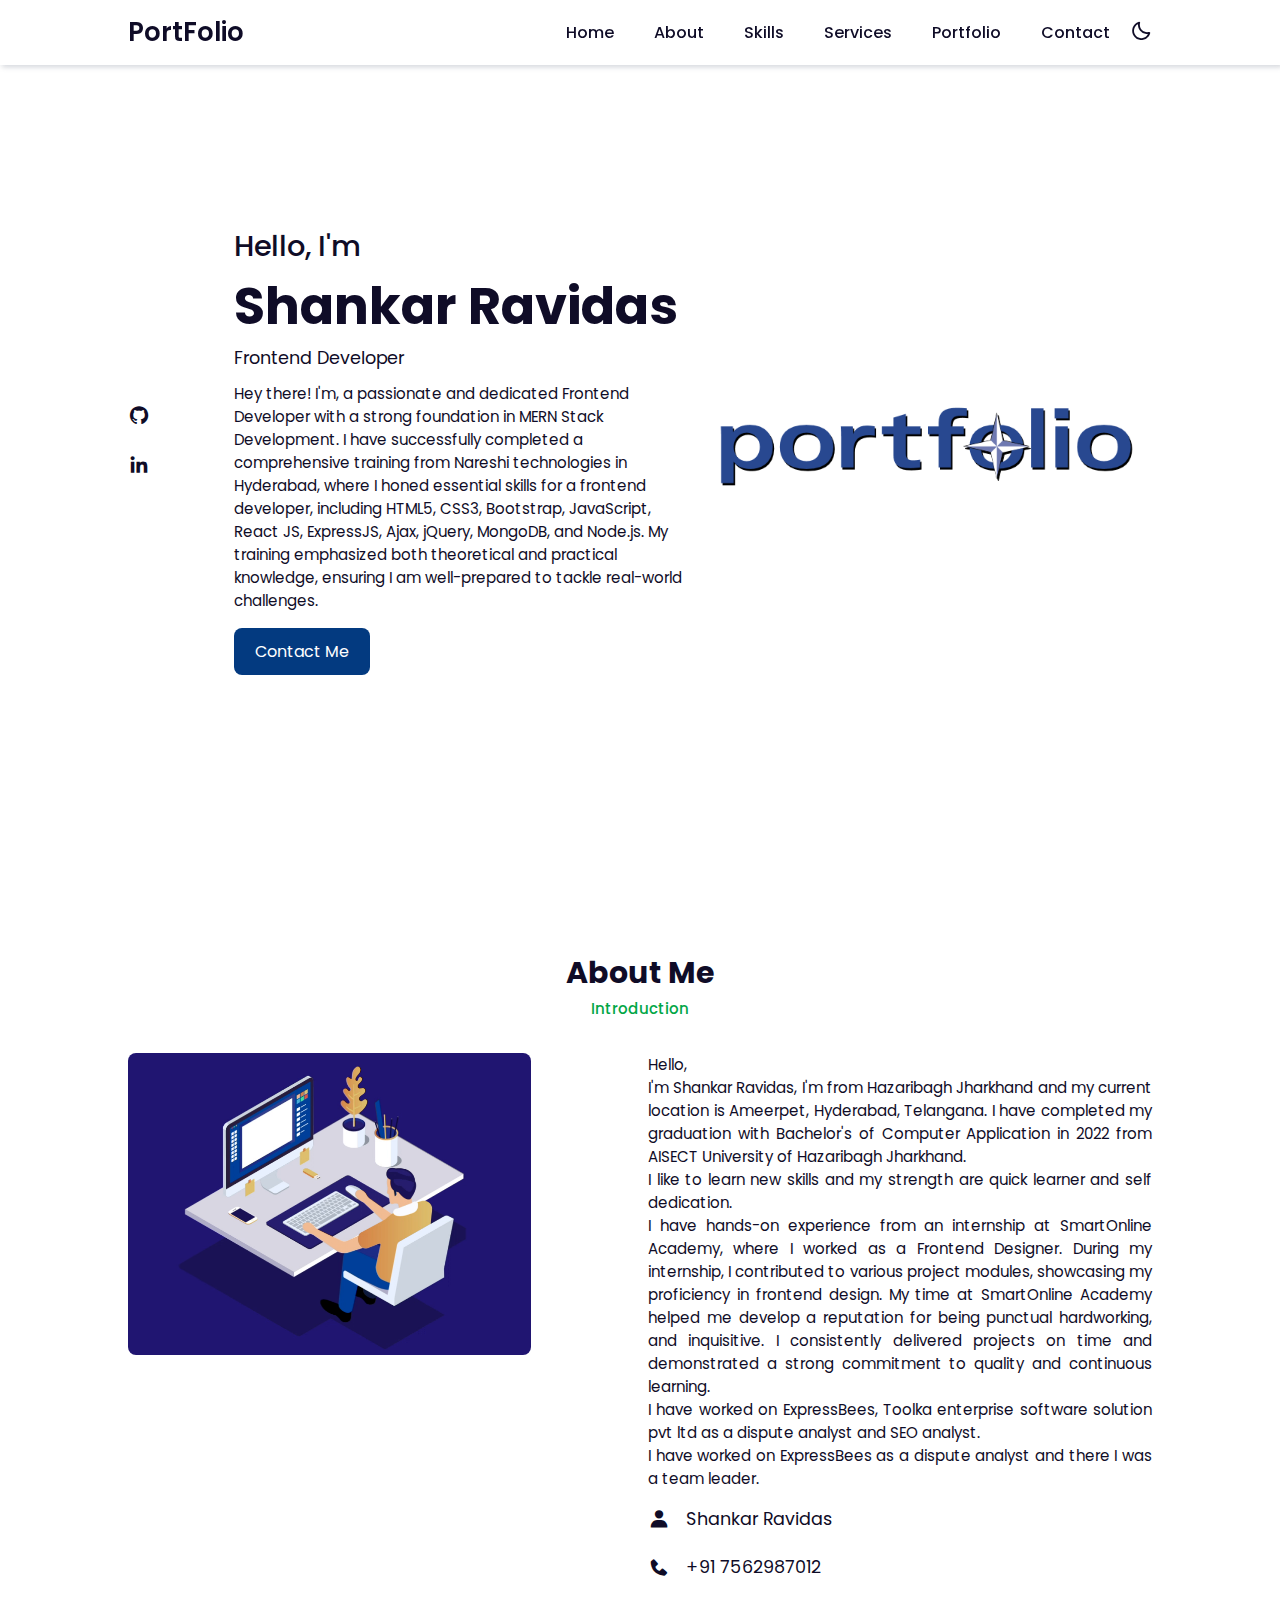
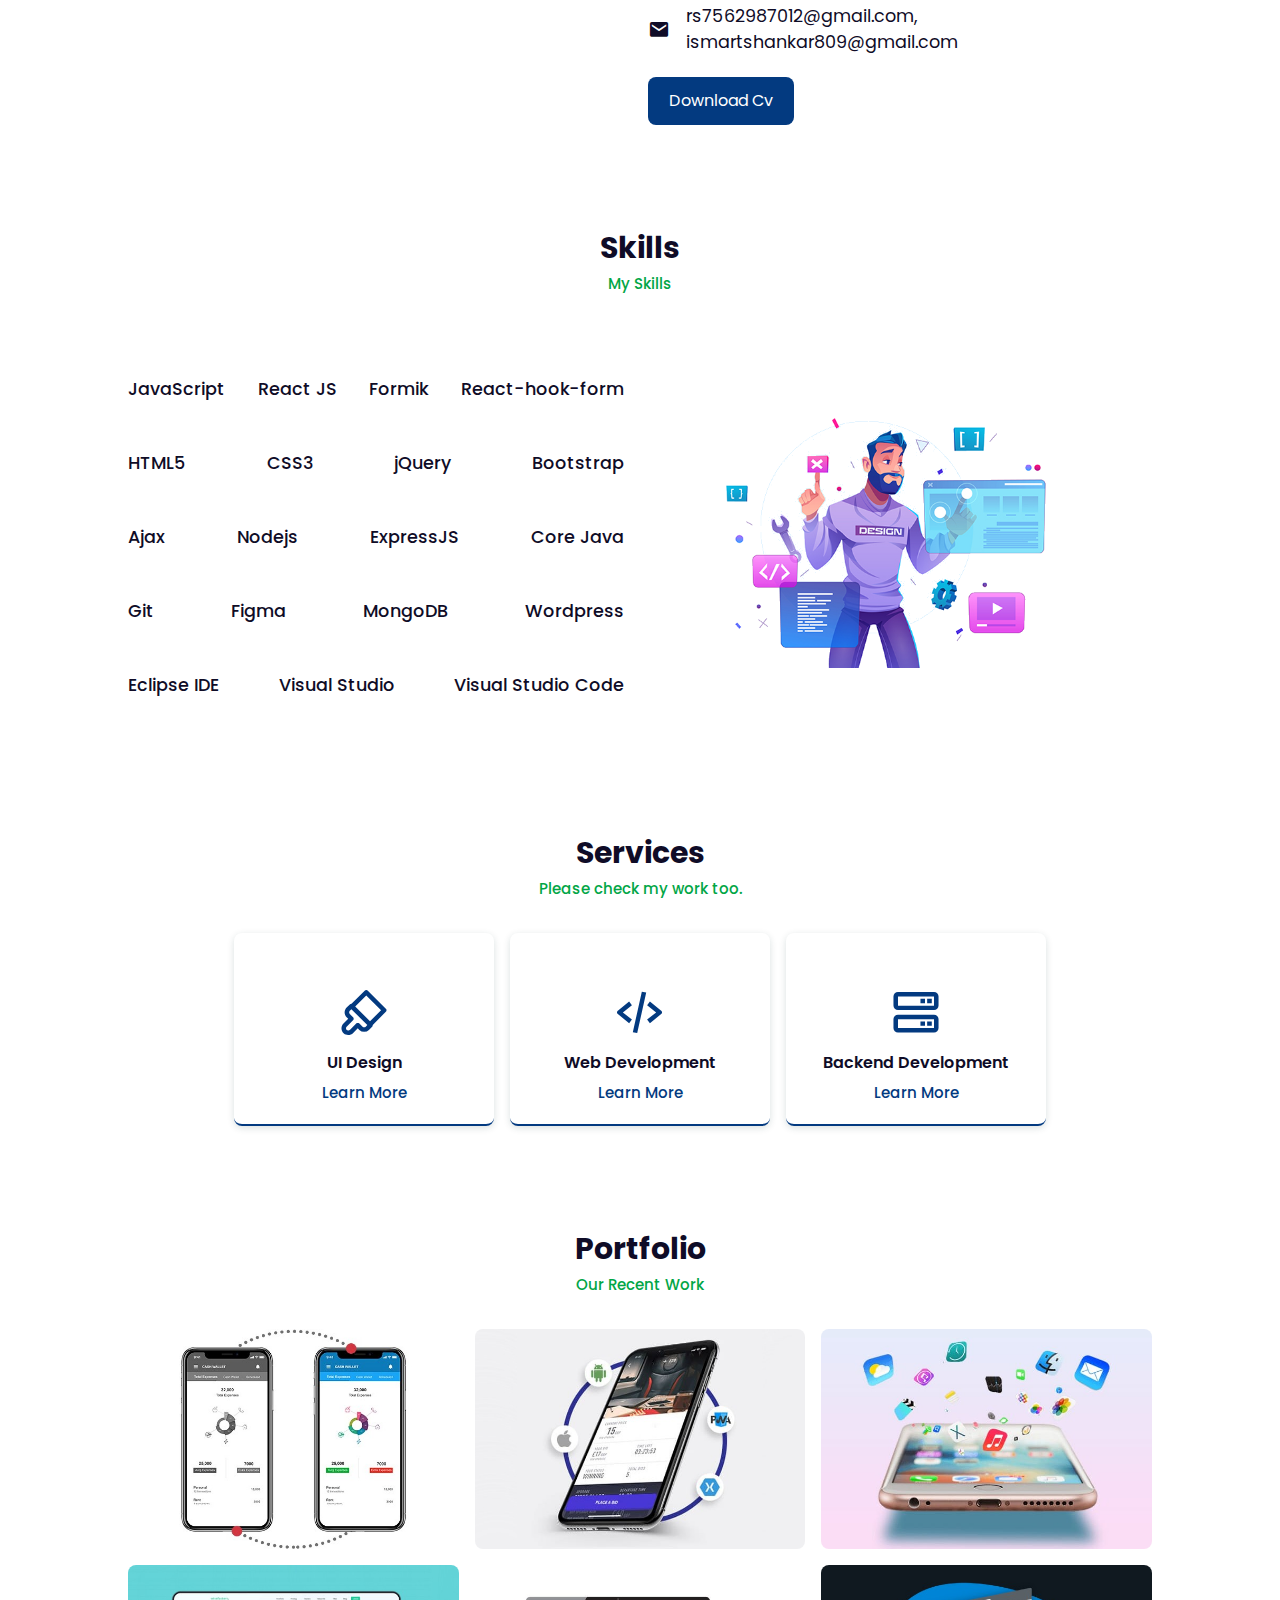
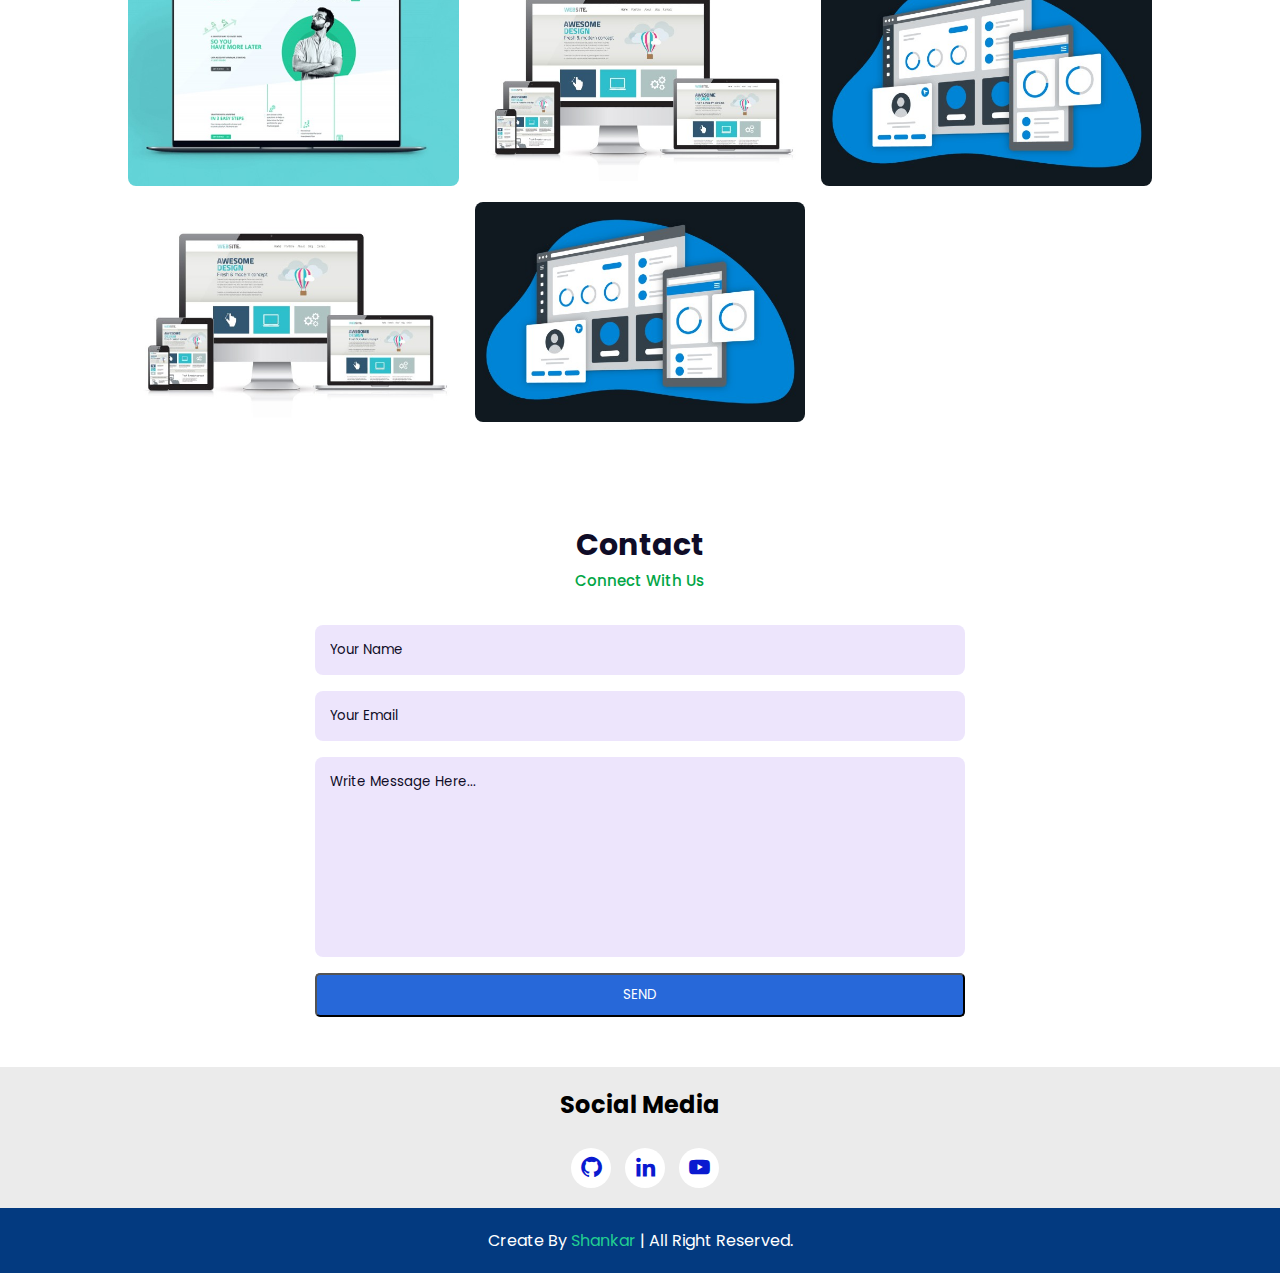
<file: index.html>
<!DOCTYPE html>
<html lang="en">

<head>
    <meta charset="UTF-8">
    <meta http-equiv="X-UA-Compatible" content="IE=edge">
    <meta name="viewport" content="width=device-width, initial-scale=1.0">
    <title>My Portfolio</title>
    <!-- Link To CSS -->
    <link rel="stylesheet" href="./css/style.css">
    <!-- Box Icons -->
    <link rel="stylesheet" href="https://cdn.jsdelivr.net/npm/boxicons@latest/css/boxicons.min.css">

</head>

<body>
    <!-- Navbar -->
    <header>
        <a href="#" class="logo">PortFolio</a>

        <div class="bx bx-menu" id="menu-icon"></div>

        <ul class="navbar">
            <li><a href="#home">Home</a></li>
            <li><a href="#about">About</a></li>
            <li><a href="#skills">Skills</a></li>
            <li><a href="#services">Services</a></li>
            <li><a href="#portfolio">Portfolio</a></li>
            <li><a href="#contact">Contact</a></li>
            <div class="bx bx-moon" id="darkmode"></div>
        </ul>
    </header>
    <!-- Home -->

    <section class="home" id="home">
        <div class="social">
            <a href="https://github.com/Shankar-0001"><i class='bx bxl-github'></i></a>
            <a href="https://www.linkedin.com/in/shankar-ravidas-2a4171207"><i
                    class='bx bxl-linkedin'></i></a>

            <!-- <a href="https://www.youtube.com/channel/UCCLb01dvGDyIBZdXE-I5vjQ"><i class='bx bxl-youtube'></i></a> -->
            <!-- <a href="#"><i class='bx bxl-behance'></i></a> -->
        </div>
        <div class="home-img">
            <img src="img/2.png" alt="">
        </div>
        <div class="home-text">
            <span>Hello, I'm</span>
            <h1>Shankar Ravidas</h1>
            <h2>Frontend Developer</h2>
            <p>Hey there! I'm, a passionate and dedicated Frontend Developer with a strong foundation in MERN Stack
            Development. I have successfully completed a comprehensive training from Nareshi technologies in Hyderabad, where I honed essential skills for a frontend developer, including HTML5, CSS3, Bootstrap, JavaScript, React JS, ExpressJS, Ajax, jQuery, MongoDB, and Node.js. My training emphasized both theoretical and practical knowledge, ensuring I am well-prepared to tackle real-world challenges. <br></p>
            <a href="#contact" class="btn">Contact Me</a>
        </div>

    </section>
    <!-- About -->
    <section class="about" id="about">
        <div class="heading">
            <h2>About Me</h2>
            <span>Introduction</span>
        </div>
        <!-- About Content -->
        <div class="about-container">
            <div class="about-img">
                <img src="img/1.png" alt="">
            </div>
            <div class="about-text">
                <p>Hello,<br> I'm Shankar Ravidas, I'm from Hazaribagh Jharkhand and my current location is Ameerpet,
                    Hyderabad, Telangana. I have completed my graduation with
                    Bachelor's of Computer Application in 2022 from AISECT University of Hazaribagh Jharkhand.<br>I like
                    to learn new skills and my strength are quick learner and self dedication.</p>
                <p>I have hands-on experience from an internship at SmartOnline Academy, where I worked as a Frontend Designer. During my
                internship, I contributed to various project modules, showcasing my proficiency in frontend design. My time at
                SmartOnline Academy helped me develop a reputation for being punctual hardworking, and inquisitive. I consistently
                delivered projects on time and demonstrated a strong commitment to quality and continuous learning.</p>
                <p>I have worked on ExpressBees, Toolka enterprise software solution pvt ltd as a dispute analyst and SEO analyst.</p>
                <p>I have worked on ExpressBees as a dispute analyst and there I was a team leader.</p>
                <div class="information">
                    <!-- Box 1 -->
                    <div class="info-box">
                        <i class='bx bxs-user'></i>
                        <span>Shankar Ravidas</span>
                    </div>
                    <!-- Box 2 -->
                    <div class="info-box">
                        <i class='bx bxs-phone'></i>
                        <span>+91 7562987012</span>
                    </div>
                    <!-- Box 3 -->
                    <div class="info-box">
                        <i class='bx bxs-envelope'></i>
                        <span>rs7562987012@gmail.com, ismartshankar809@gmail.com</span>
                    </div>
                </div>
                <a href="https://drive.google.com/file/d/1V-5FJUYQb_7qw0OSI7eqf4w2tKu2wo2n/view?usp=sharing"
                    class="btn">Download Cv</a>
            </div>
        </div>
    </section>
    <!-- Skills -->
    <section class="skills" id="skills">
        <div class="heading">
            <h2>Skills</h2>
            <span>My Skills</span>
        </div>
        <!-- Skills Content -->
        <div class="skills-container">
            <div class="bars">
                <!-- Box 1 -->
                <div class="bars-box">
                    <h3>JavaScript</h3>
                    <h3>React JS</h3>
                    <h3>Formik</h3>
                    <h3>React-hook-form</h3>
                </div>
                <!-- Box 2 -->
                <div class="bars-box">
                    <h3>HTML5</h3>
                    <h3>CSS3</h3>
                    <h3>jQuery</h3>
                    <h3>Bootstrap</h3>
                    <!-- <span>94%</span>
                                    <div class="light-bar"></div>
                                    <div class="percent-bar html-bar"></div> -->
                </div>
                <!-- Box 3 -->
                <div class="bars-box">
                    <h3>Ajax</h3>
                    <h3>Nodejs</h3>
                    <h3>ExpressJS</h3>
                    <h3>Core Java</h3>
                    <!-- <span>84%</span>
                                    <div class="light-bar"></div>
                                    <div class="percent-bar css-bar"></div> -->
                </div>
                <!-- Box 4 -->
                <div class="bars-box">
                    <h3>Git</h3>
                    <h3>Figma</h3>
                    <h3>MongoDB</h3>
                    <h3>Wordpress</h3>
                    <!-- <span>74%</span>
                                    <div class="light-bar"></div>
                                    <div class="percent-bar js-bar"></div> -->
                </div>
                <!-- Box 4 -->
                <div class="bars-box">
                    <h3>Eclipse IDE</h3>
                    <h3>Visual Studio</h3>
                    <h3>Visual Studio Code</h3>
                    <!-- <span>80%</span>
                                    <div class="light-bar"></div>
                                    <div class="percent-bar react-bar"></div> -->
                </div>
            </div>
            <div class="skills-img">
                <img src="img/123.png" alt="">
            </div>
        </div>

    </section>
    <!-- Services -->
    <section class="services" id="services">
        <div class="heading">
            <h2>Services</h2>
            <span>Please check my work too.</span>
        </div>
        <div class="services-content">
            <!-- Box 1 -->
            <div class="services-box">
                <i class='bx bx-brush'></i>
                <h3>UI Design</h3>
                <a href="./public/UI.html">Learn More</a>
            </div>
            <!-- Box 2 -->
            <div class="services-box">
                <i class='bx bx-code-alt'></i>
                <h3>Web Development</h3>
                <a href="work/online-shoper.html">Learn More</a>
            </div>
            <!-- Box 3 -->
            <div class="services-box">
                <i class='bx bx-server'></i>
                <h3>Backend Development</h3>
                <a href="public/backend.html">Learn More</a>
            </div>
        </div>
    </section>
    <!-- Portfolio -->
    <section class="portfolio" id="portfolio">
        <div class="heading">
            <h2>Portfolio</h2>
            <span>Our Recent Work</span>
        </div>
        <div class="portfolio-content">
            <div class="portfolio-img">
                <img src="img/blog-2.jpg" alt="">
            </div>
            <div class="portfolio-img">
                <img src="img/blog-3.jpg" alt="">
            </div>
            <div class="portfolio-img">
                <img src="img/blog-4.jpg" alt="">
            </div>
            <div class="portfolio-img">
                <img src="img/blog-5.jpg" alt="">
            </div>
            <div class="portfolio-img">
                <img src="img/blog-6.jpg" alt="">
            </div>
            <div class="portfolio-img">
                <img src="img/blog-7.jpg" alt="">
            </div>
            <div class="portfolio-img">
                <img src="img/blog-6.jpg" alt="">
            </div>
            <div class="portfolio-img">
                <img src="img/blog-7.jpg" alt="">
            </div>

        </div>
    </section>
    <!-- Contact -->
    <section class="contact" id="contact">
        <div class="heading">
            <h2>Contact</h2>
            <span>Connect With Us</span>
        </div>
        <div class="contact-form">
            <form action="https://formspree.io/f/xoqznbpg" method="POST">
                <input type="text" name="username" placeholder="Your Name" autocomplete="off" required>
                <input type="email" name="user_email" id="" placeholder="Your Email" autocomplete="off" required>
                <textarea name="txt_area" id="" cols="30" rows="10" placeholder="Write Message Here..."></textarea>
                <button name="submit" class="contact-button">Send</button>
                <!-- <input type="button" name="submit" class="contact-button" value="Send"> -->
            </form>
        </div>
    </section>
    <!-- Footer -->
    <div class="footer">
        <h2>Social Media</h2>
        <div class="footer-social">
            <a href="https://github.com/Shankar-0001"><i class='bx bxl-github'></i></a>
            <a href="https://www.linkedin.com/in/shankar-ravidas-2a4171207"><i class='bx bxl-linkedin'></i></a>
            <a href="https://www.youtube.com/channel/UCCLb01dvGDyIBZdXE-I5vjQ"><i class='bx bxl-youtube'></i></a>
        </div>

    </div>
    <!-- Copyright -->
    <div class="copyright">
        <p>Create By <a href="">Shankar</a> | All Right Reserved.</p>
    </div>



    <!-- Link To JS -->
    <script src="./js/script.js"></script>
</body>

</html>
</file>
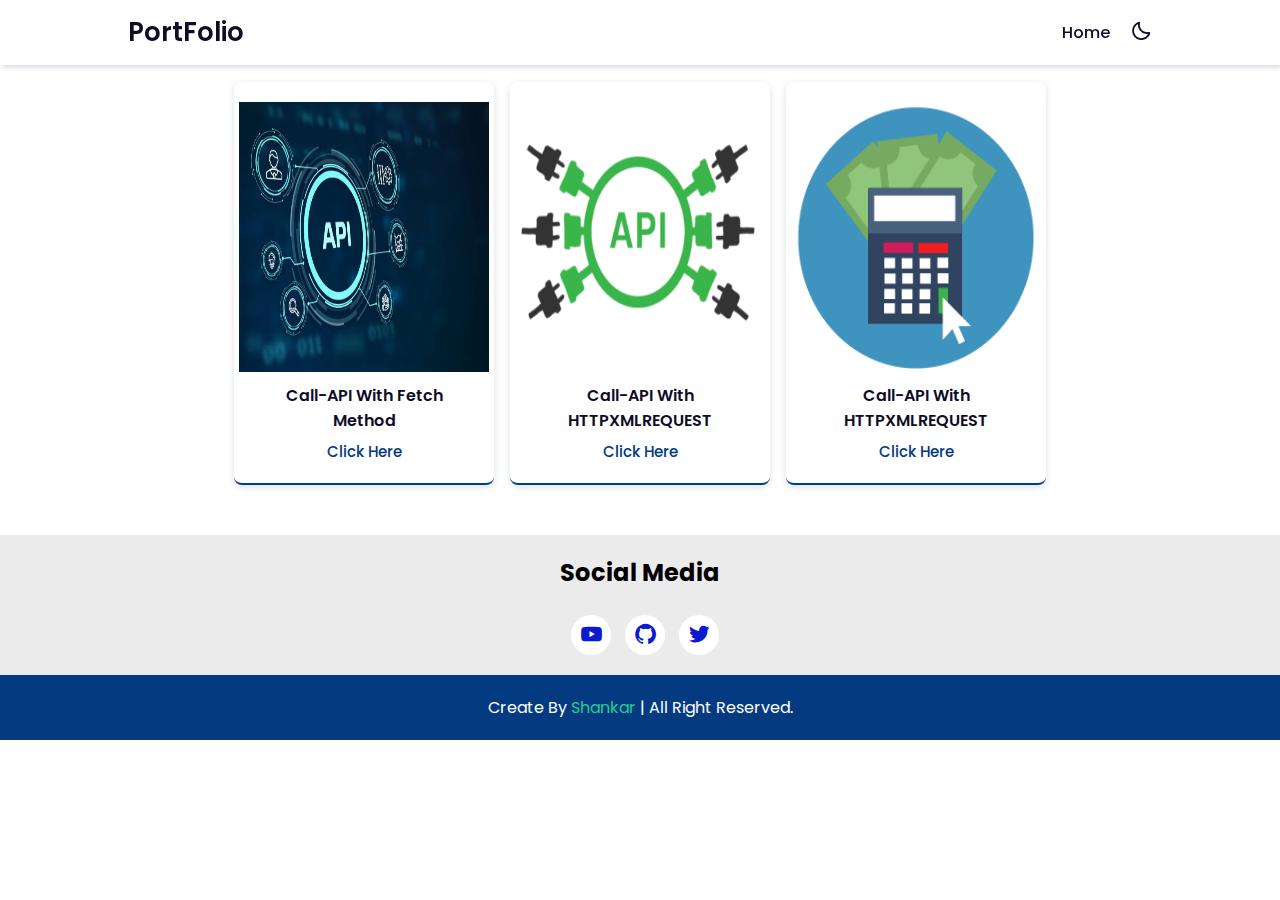
<file: public/backend.html>
<!DOCTYPE html>
<html lang="en">

<head>
    <meta charset="UTF-8">
    <meta http-equiv="X-UA-Compatible" content="IE=edge">
    <meta name="viewport" content="width=device-width, initial-scale=1.0">
    <title>BackEnd-Page</title>
    <link rel="stylesheet" href="../css/style.css">
    <!-- <link rel="stylesheet" href="../apicall/node_modules/bootstrap/dist/css/bootstrap.css"> -->
    <link rel="stylesheet" href="https://cdn.jsdelivr.net/npm/boxicons@latest/css/boxicons.min.css">
    <link href="https://cdn.jsdelivr.net/npm/bootstrap@5.3.1/dist/css/bootstrap.min.css" rel="stylesheet"
        integrity="sha384-4bw+/aepP/YC94hEpVNVgiZdgIC5+VKNBQNGCHeKRQN+PtmoHDEXuppvnDJzQIu9" crossorigin="anonymous">
    <script src="https://cdn.jsdelivr.net/npm/bootstrap@5.3.1/dist/js/bootstrap.bundle.min.js"
        integrity="sha384-HwwvtgBNo3bZJJLYd8oVXjrBZt8cqVSpeBNS5n7C8IVInixGAoxmnlMuBnhbgrkm"
        crossorigin="anonymous"></script>

    <style>

    </style>
</head>

<body class="container-fluid">
    <header>
        <a href="#" class="logo">PortFolio</a>

        <div class="bx bx-menu" id="menu-icon"></div>

        <ul class="navbar">
            <li><a href="../index.html">Home</a></li>
            <div class="bx bx-moon" id="darkmode"></div>
        </ul>
    </header>


    <section class="services" id="services">
        <div class="services-content">
            <!-- Box 1 -->
            <div class="services-box">
                <img src="../img/api.jpg" alt="" width="250" height="270">
                <h3>Call-API With Fetch Method</h3>
                <a href="../public/apicall/Fatch_nasa_data.html">Click Here</a>
            </div>
            <div class="services-box">
                <img src="../img/Api2.png" alt="" width="250" height="270">
                <h3>Call-API With HTTPXMLREQUEST</h3>
                <a href="../public/apicall/callAPI.html">Click Here</a>
            </div>

            <div class="services-box">
                <img src="../img/calculator.jpg" alt="" width="250" height="270">
                <h3>Call-API With HTTPXMLREQUEST</h3>
                <a href="../work/Calculator.html">Click Here</a>
            </div>

        </div>
    </section>

    <div class="footer">
        <h2>Social Media</h2>
        <div class="footer-social">
            <a href="https://www.youtube.com/channel/UCCLb01dvGDyIBZdXE-I5vjQ"><i class='bx bxl-youtube'></i></a>
            <a href="https:/github.com/Mrshekhar/Panditji"><i class='bx bxl-github'></i></a>
            <a href="https://t.co/Bzf872gH6o"><i class='bx bxl-twitter'></i></a>
        </div>

    </div>
    <!-- Copyright -->
    <div class="copyright">
        <p>Create By <a href="">Shankar</a> | All Right Reserved.</p>
    </div>



    <!-- Link To JS -->
    <script src="../js/script.js"></script>
</body>

</html>
</file>
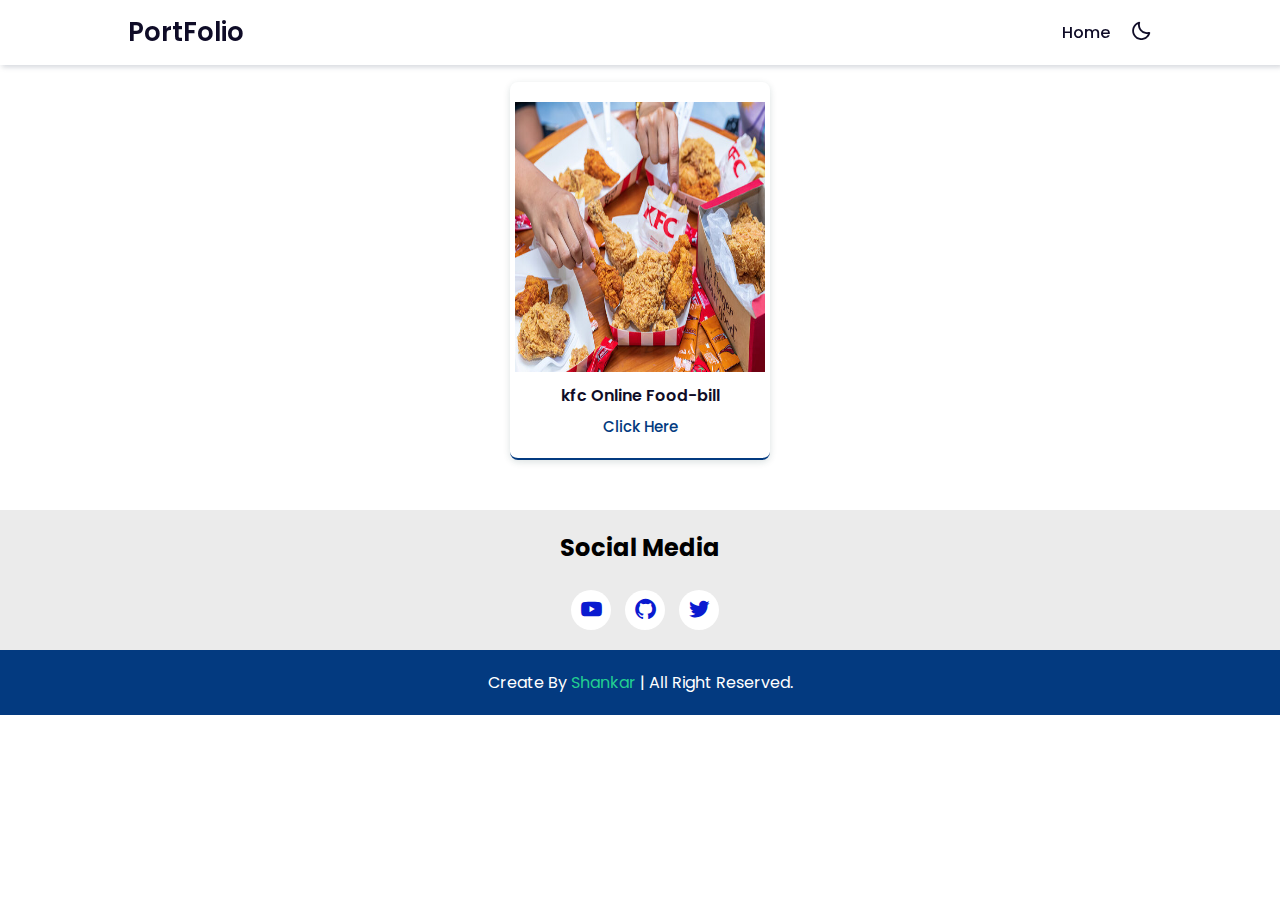
<file: public/UI.html>
<!DOCTYPE html>
<html lang="en">

<head>
    <meta charset="UTF-8">
    <meta http-equiv="X-UA-Compatible" content="IE=edge">
    <meta name="viewport" content="width=device-width, initial-scale=1.0">
    <title>UI-Page</title>
    <link rel="stylesheet" href="../css/style.css">
    <!-- <link rel="stylesheet" href="../apicall/node_modules/bootstrap/dist/css/bootstrap.css"> -->
    <link rel="stylesheet" href="https://cdn.jsdelivr.net/npm/boxicons@latest/css/boxicons.min.css">
    <link href="https://cdn.jsdelivr.net/npm/bootstrap@5.3.1/dist/css/bootstrap.min.css" rel="stylesheet"
        integrity="sha384-4bw+/aepP/YC94hEpVNVgiZdgIC5+VKNBQNGCHeKRQN+PtmoHDEXuppvnDJzQIu9" crossorigin="anonymous">
    <script src="https://cdn.jsdelivr.net/npm/bootstrap@5.3.1/dist/js/bootstrap.bundle.min.js"
        integrity="sha384-HwwvtgBNo3bZJJLYd8oVXjrBZt8cqVSpeBNS5n7C8IVInixGAoxmnlMuBnhbgrkm"
        crossorigin="anonymous"></script>

    <style>

    </style>
</head>

<body class="container-fluid">
    <header>
        <a href="#" class="logo">PortFolio</a>

        <div class="bx bx-menu" id="menu-icon"></div>

        <ul class="navbar">
            <li><a href="../index.html">Home</a></li>
            <div class="bx bx-moon" id="darkmode"></div>
        </ul>
    </header>

    <section class="services" id="services">
        <div class="services-content">
            <!-- Box 1 -->
            <div class="services-box">
                <img src="../img/kfc.jpg" alt="" width="250" height="270">
                <h3>kfc Online Food-bill</h3>
                <a href="../work/kfcOnline.html">Click Here</a>
            </div>
            <!-- <div class="services-box">
                <img src="../img/kfc.jpg" alt="" width="250" height="270">
                <h3>kfc Online Food-bill</h3>
                <a href="../work/kfcOnline.html">Click Here</a>
            </div>
            <div class="services-box">
                <img src="../img/kfc.jpg" alt="" width="250" height="270">
                <h3>kfc Online Food-bill</h3>
                <a href="../work/kfcOnline.html">Click Here</a>
            </div>
            <div class="services-box">
                <img src="../img/kfc.jpg" alt="" width="250" height="270">
                <h3>kfc Online Food-bill</h3>
                <a href="../work/kfcOnline.html">Click Here</a>
            </div> -->
        </div>
    </section>

    <div class="footer">
        <h2>Social Media</h2>
        <div class="footer-social">
            <a href="https://www.youtube.com/channel/UCCLb01dvGDyIBZdXE-I5vjQ"><i class='bx bxl-youtube'></i></a>
            <a href="https:/github.com/Mrshekhar/Panditji"><i class='bx bxl-github'></i></a>
            <a href="https://t.co/Bzf872gH6o"><i class='bx bxl-twitter'></i></a>
        </div>

    </div>
    <!-- Copyright -->
    <div class="copyright">
        <p>Create By <a href="">Shankar</a> | All Right Reserved.</p>
    </div>



    <!-- Link To JS -->
    <script src="../js/script.js"></script>
</body>

</html>
</file>
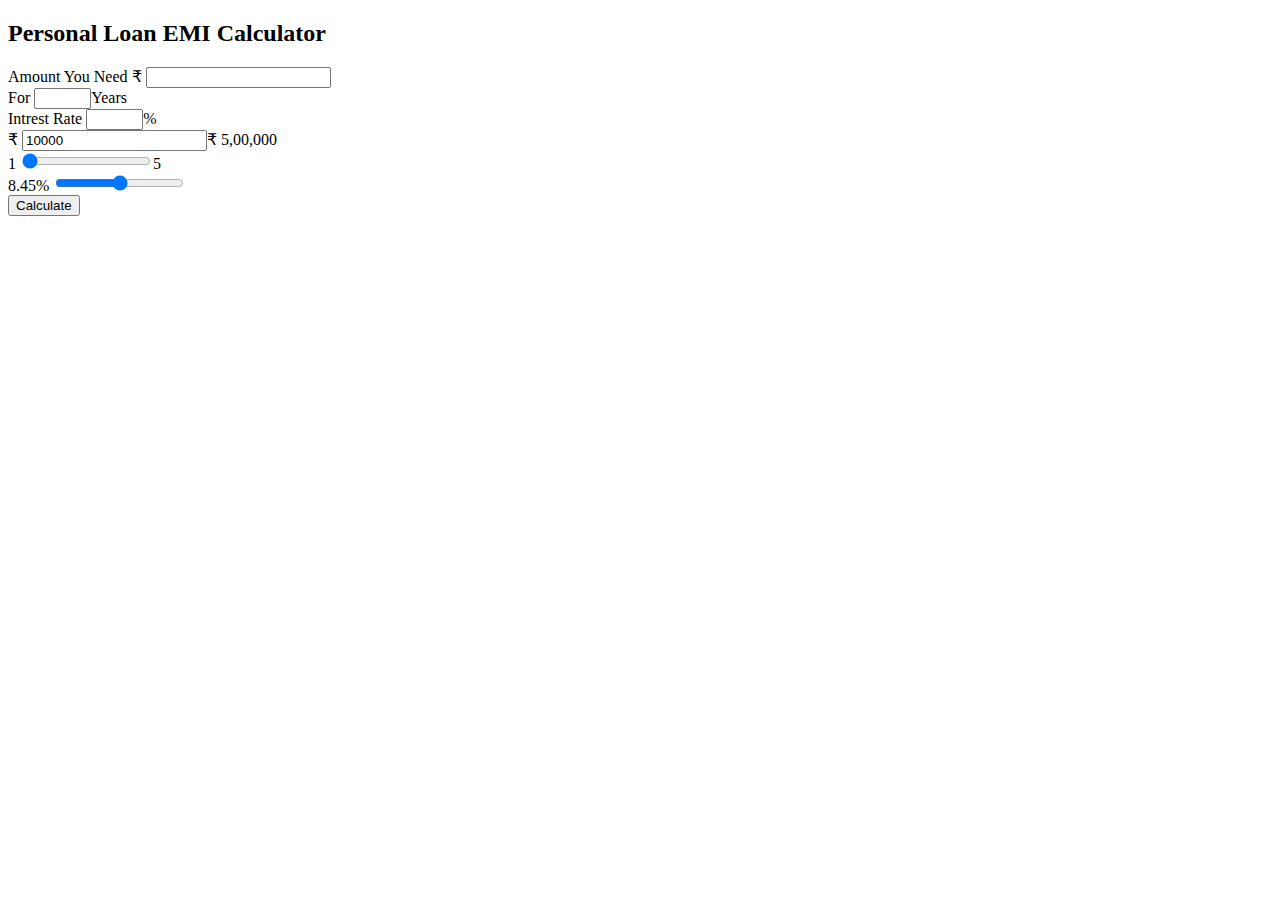
<file: work/Calculator.html>
<!DOCTYPE html>
<html lang="en">

<head>
    <meta charset="UTF-8">
    <meta http-equiv="X-UA-Compatible" content="IE=edge">
    <meta name="viewport" content="width=device-width, initial-scale=1.0">
    <!-- <link rel="stylesheet" href="../node_modules/bootstrap/dist/css/bootstrap.css">
    <link rel="stylesheet" href="../node_modules/bootstrap-icons/font/bootstrap-icons.css"> -->

    <link href="https://cdn.jsdelivr.net/npm/bootstrap@5.3.1/dist/css/bootstrap.min.css" rel="stylesheet"
        integrity="sha384-4bw+/aepP/YC94hEpVNVgiZdgIC5+VKNBQNGCHeKRQN+PtmoHDEXuppvnDJzQIu9" crossorigin="anonymous">
    <script src="https://cdn.jsdelivr.net/npm/bootstrap@5.3.1/dist/js/bootstrap.bundle.min.js"
        integrity="sha384-HwwvtgBNo3bZJJLYd8oVXjrBZt8cqVSpeBNS5n7C8IVInixGAoxmnlMuBnhbgrkm"
        crossorigin="anonymous"></script>
    <title>EMI Calculator</title>


    <script>
        function AmountChange() {
            document.getElementById("txtAmount").value = document.getElementById("rangeAmount").value;
        }
        function YearChange() {
            document.getElementById("txtYears").value = document.getElementById("rangeYears").value;
        }
        function RateChange() {
            document.getElementById("txtRate").value = document.getElementById("rangeRate").value;
        }
        function CalculateClick() {
            var P = parseInt(document.getElementById("txtAmount").value);
            var R = parseFloat(document.getElementById("txtRate").value) / 12 / 100;
            var N = parseInt(document.getElementById("txtYears").value) * 12;
            var EMI = P * R * Math.pow(1 + R, N) / Math.pow(1 + R, N) - 1;
            document.getElementById("result").innerHTML = ` EMI Amount every months &#8377; <b> ${Math.round(EMI)}</b>`;
        }
    </script>

</head>

<body class="container-fluid">
    <h2>Personal Loan EMI Calculator</h2>

    <div class="row mt-3 mb-3">

        <div class="col">
            Amount You Need &#8377; <input type="text" id="txtAmount">
        </div>
        <div class="col">
            For <input type="text" size="4" id="txtYears">Years
        </div>
        <div class="col">
            Intrest Rate <input type="text" id="txtRate" size="4">%
        </div>

    </div>
    <div class="row mt-3 mb-3">

        <div class="col">
            &#8377; <input onchange="AmountChange()" type="text" value="10000" type="range" min="10000" max="500000"
                id="rangeAmount">&#8377; 5,00,000
        </div>
        <div class="col">
            1 <input onchange="YearChange()" type="range" value="1" min="1" max="5" id="rangeYears">5
        </div>
        <div class="col">
            8.45% <input onchange="RateChange()" type="range" min="8.45" max="12.45" step="0.01" id="rangeRate">
        </div>
    </div>
    <div class="row mt-3">
        <div class="col text-end">
            <button onclick="CalculateClick()" class="btn btn-primary">Calculate</button>
        </div>
    </div>
    <p id="result" class="text-center"></p>

</body>

</html>
</file>
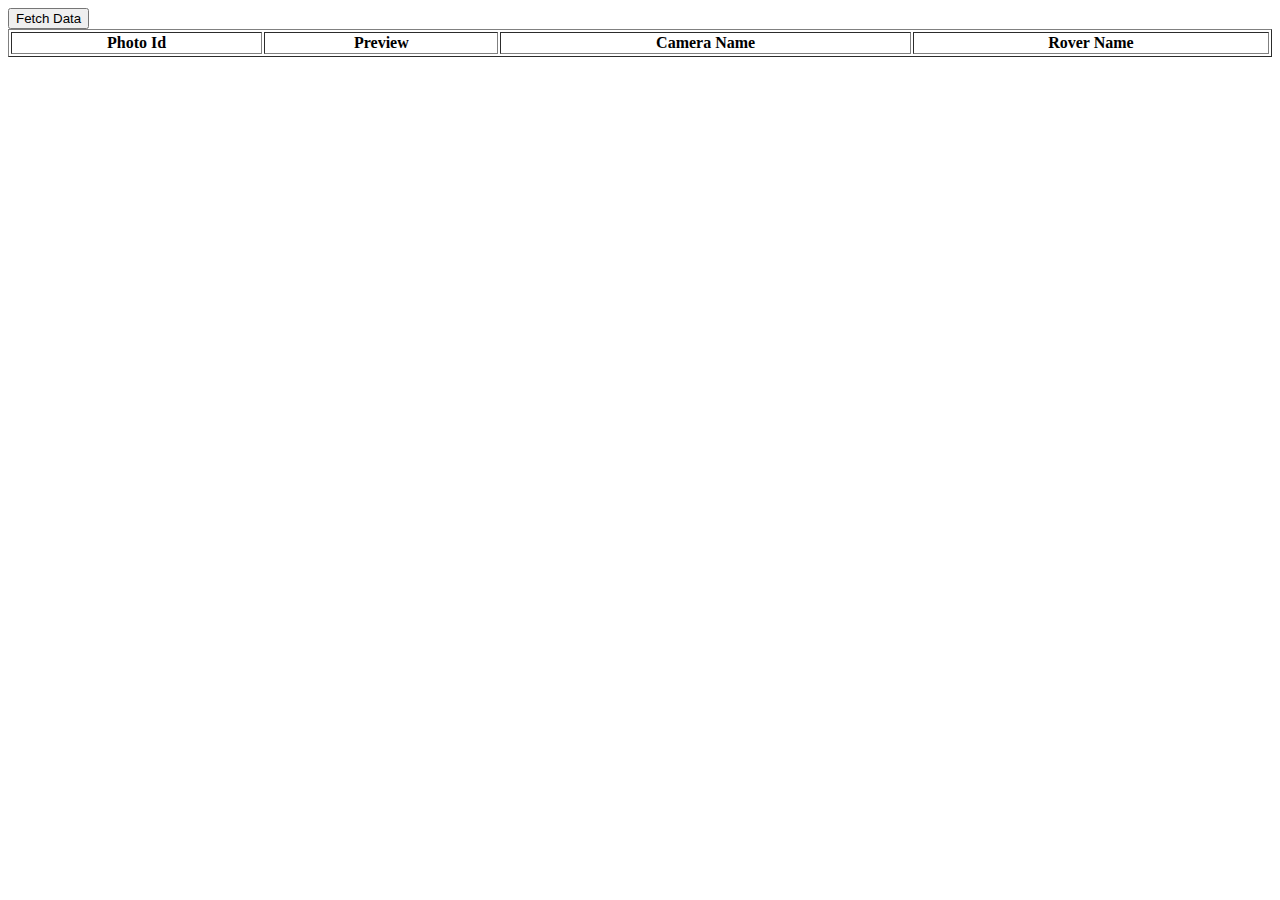
<file: public/apicall/Fatch_nasa_data.html>
<!DOCTYPE html>
<html lang="en">

<head>
    <meta charset="UTF-8">
    <meta name="viewport" content="width=device-width, initial-scale=1.0">
    <title>FATCH API || data through nasa api.</title>

    <script>

        function FetchClick() {
            fetch("https://api.nasa.gov/mars-photos/api/v1/rovers/curiosity/photos?sol=1000&api_key=DEMO_KEY&quot")
                .then(function (response) {
                    return response.json();
                })
                .then(function (obj) {
                    obj.photos.map(function (item) {
                        var tr = document.createElement("tr");
                        var tdId = document.createElement("td");
                        var tdImage = document.createElement("td");
                        var tdCamera = document.createElement("td");
                        var tdRover = document.createElement("td");

                        tdId.innerHTML = item.id;
                        tdImage.innerHTML = `<img width="200" height="200" src=${item.img_src}>`;
                        tdCamera.innerHTML = item.camera.full_name;
                        tdRover.innerHTML = item.rover.name;

                        tr.appendChild(tdId);
                        tr.appendChild(tdImage);
                        tr.appendChild(tdCamera);
                        tr.appendChild(tdRover);

                        document.querySelector("tbody").appendChild(tr);
                    })
                })
        }
    </script>


</head>

<body>
    <button onclick="FetchClick()">Fetch Data</button>
    <div>
        <table border="1" width="100%">
            <thead>
                <tr>
                    <th>Photo Id</th>
                    <th>Preview</th>
                    <th>Camera Name</th>
                    <th>Rover Name</th>
                </tr>
            </thead>
            <tbody>

            </tbody>
        </table>
    </div>
</body>

</html>
</file>
<file: css/style.css>
/* Google Fonts */
@import url("https://fonts.googleapis.com/css2?family=Poppins:wght@200;300;400;500;600;700&display=swap");

* {
  margin: 0;
  padding: 0;
  list-style: none;
  text-decoration: none;
  box-sizing: border-box;
  scroll-behavior: smooth;
  scroll-padding-top: 2rem;
  font-family: "Poppins", sans-serif;
}

:root {
  --bg-color: #fff;
  --big-font: 3.2rem;
  --p-font: 0.941rem;
  --medium-font: 1.8rem;
  --main-color: #033a80;
  --text-color: #0f0c27;
  --hover: hsl(260, 100%, 51%);
}

section {
  padding: 50px 10%;
}

body.active {
  --text-color: #fff;
  --bg-color: #0f0c27;
}

body {
  color: var(--text-color);
  background: var(--bg-color);
}

*::selection {
  color: var(--bg-color);
  background: var(--main-color);
}

.heading {
  text-align: center;
}

.heading h2 {
  font-size: 30px;
}

.heading span {
  font-size: var(--p-font);
  color: rgb(2, 166, 70);
}

header {
  top: 0;
  right: 0;
  width: 100%;
  z-index: 1000;
  display: flex;
  position: fixed;
  transition: 0.2s;
  padding: 13px 10%;
  align-items: center;
  background: var(--bg-color);
  justify-content: space-between;
  box-shadow: -3px -3px 7px #ffffff73,
    2px 2px 5px rgba(94, 104, 121, 0.288);
}

header.shadow {
  box-shadow: 0 0 4px rgb(14 55 54 / 15%);
}

.logo {
  font-weight: 600;
  font-size: 1.61rem;
  color: var(--text-color);
}

.navbar {
  display: flex;
}

.navbar a {
  font-size: 1rem;
  font-weight: 500;
  padding: 10px 20px;
  color: var(--text-color);
}

.navbar a:hover {
  color: var(--hover);
}

#menu-icon {
  display: none;
  z-index: 10001;
  font-size: 24px;
  cursor: pointer;
}

#darkmode {
  font-size: 22px;
  cursor: pointer;
}

.home {
  gap: 1rem;
  width: 100%;
  display: grid;
  min-height: 100vh;
  position: relative;
  align-items: center;
  grid-template-columns: 0.2fr 1fr 1fr;
}

.home-img {
  order: 3;
}

.home-img img {
  width: 100%;
}

.home-text span {
  font-size: var(--medium-font);
  font-weight: 500;
}

.home-text h1 {
  font-size: var(--big-font);
}

.home-text h2 {
  font-weight: 400;
  font-size: 1.1rem;
}

.home-text p {
  font-weight: 400;
  margin: 0.7rem 0 1rem;
  font-size: var(--p-font);
}

.social {
  display: flex;
  flex-direction: column;
}

.social a {
  font-size: 22px;
  margin-bottom: 1rem;
  color: var(--text-color);
}

.social a:hover {
  color: var(--hover);
}

.btn {
  color: #fff;
  padding: 0.7rem 1.3rem;
  border-radius: 0.5rem;
  display: inline-block;
  background: var(--main-color);
}

.btn:hover {
  background: var(--hover);
}


.about-container {
  gap: 1rem;
  display: grid;
  margin-top: 2rem;
  grid-template-columns: repeat(2, 1fr);
}

.about-img img {
  width: 80%;
  border-radius: 0.5rem;
}

.about-text p {
  font-weight: 400;
  text-align: justify;
  font-size: var(--p-font);
}

.information {
  margin: 1rem 0 1.4rem;
}

.information .info-box {
  display: flex;
  align-items: center;
  margin-bottom: 1.4rem;
}

.information .info-box .bx {
  font-size: 22px;
}

.information .info-box span {
  font-weight: 400;
  margin-left: 1rem;
}

.skills-container {
  gap: 2rem;
  display: grid;
  margin-top: 4rem;
  align-items: center;
  grid-template-columns: repeat(2, 1fr);
}

.skills-img img {
  width: 80%;
  padding-left: 4rem;
  object-position: center;
}

.bars-box {
  display: flex;
  padding: 1rem 0;
  position: relative;
  align-items: center;
  margin-bottom: 1rem;
  justify-content: space-between;
}

.bars-box h3,
span {
  font-weight: 500;
  font-size: 1.1rem;
}

.light-bar {
  left: 0;
  bottom: 0;
  width: 100%;
  height: 0.5rem;
  position: absolute;
  border-radius: 0.5rem;
  background: hsla(260, 100%, 44%, 0.4);
}

.percent-bar {
  left: 0;
  bottom: 0;
  height: 0.5rem;
  position: absolute;
  border-radius: 0.5rem;
  background: var(--main-color);
}

.html-bar {
  width: 94%;
}

.css-bar {
  width: 84%;
}

.js-bar {
  width: 74%;
}

.react-bar {
  width: 80%;
}

.services-content {
  gap: 1rem;
  display: grid;
  margin-top: 2rem;
  justify-content: center;
  grid-template-columns: repeat(auto-fit, minmax(200px, auto));
}

.services-box {
  width: 260px;
  padding: 20px;
  display: flex;
  text-align: center;
  align-items: center;
  border-radius: 0.5rem;
  flex-direction: column;
  border-bottom: 2px solid var(--main-color);
  box-shadow: 0 2px 7px rgb(14 55 54 / 15%);
}

.services-box:hover {
  background-color: #02225a;
}

.services-box h3 {
  font-size: 1rem;
  font-weight: 600;
  margin: 0.7rem 0 0.4rem;
}

.services-box:hover h3 {
  color: #fff;
}

.services-box .bx {
  font-size: 54px;
  padding-top: 2rem;
  color: var(--main-color);
}

.services-box:hover .bx {
  color: #22cf91;
}

.services-box a {
  font-weight: 500;
  color: var(--main-color);
  font-size: var(--p-font);
}

.services-box:hover a {
  color: #8b8a8f;
}

.portfolio-content {
  gap: 1rem;
  display: grid;
  margin-top: 2rem;
  grid-template-columns: repeat(auto-fit, minmax(280px, auto));
}

.portfolio-img {
  overflow: hidden;
  border-radius: 0.5rem;
}

.portfolio-img img {
  width: 100%;
  display: block;
}

.portfolio-img img:hover {
  transition: 1s;
  transform: scale(1.1);
}

.contact-form {
  display: grid;
  margin-top: 2rem;
  place-items: center;
}

.contact-form form {
  width: 650px;
  display: flex;
  flex-direction: column;
}

form input,
textarea {
  width: 100%;
  border: none;
  outline: none;
  padding: 15px;
  margin-bottom: 1rem;
  border-radius: 0.5rem;
  color: var(--text-color);
  background: hsla(260, 100%, 44%, 0.1);
}

form input::placeholder,
textarea::placeholder {
  color: var(--text-color);
}

form textarea {
  resize: none;
  height: 200px;
}

.contact-button {
  color: #fff;
  padding: 10px;
  cursor: pointer;
  border-radius: 5px;
  background: #2768d9;
  justify-content: center;
  text-transform: uppercase;
}

.contact-button:hover {
  background: var(--hover);
}

.footer {
  display: grid;
  color: #000;
  padding: 20px;
  place-items: center;
  background: #ebebeb;
}

.footer h2 {
  font-size: 1.5rem;
  margin-bottom: 1.6rem;
}

.footer-social a i {
  width: 40px;
  height: 40px;
  font-size: 25px;
  line-height: 40px;
  margin-left: 10px;
  border-radius: 50%;
  text-align: center;
  background-color: #fff;
  color: rgb(10, 26, 208);
}

.copyright {
  color: #fff;
  padding: 20px;
  text-align: center;
  background: var(--main-color);
}

.copyright a {
  color: #22cf91;
}

/* Making Responsive */
@media (max-width: 991px) {
  header {
    padding: 18px 4%;
  }

  section {
    padding: 50px 4%;
  }
}

@media (max-width: 881px) {
  :root {
    --big-font: 2.7rem;
    --medium-font: 1.4rem;
  }
}

@media (max-width: 768px) {
  :root {
    --big-font: 2.4rem;
    --medium-font: 1.2rem;
  }

  header {
    padding: 11px 4%;
  }

  #menu-icon {
    display: initial;
    color: var(--text-color);
  }

  header .navbar {
    left: 0;
    right: 0;
    top: -500px;
    display: flex;
    text-align: center;
    position: absolute;
    transition: 0.2s ease;
    flex-direction: column;
    background: var(--bg-color);
    box-shadow: 0 4px 4px rgb(0 0 0 / 10%);
  }

  .navbar.active {
    top: 100%;
  }

  .navbar a {
    padding: 1.5rem;
    display: block;
    background: var(--bg-color);
  }

  #darkmode {
    position: absolute;
    top: 1.4rem;
    right: 2rem;
  }

  .scroll-down {
    display: none;
  }

  .home {
    grid-template-columns: 0.5fr 3fr;
  }

  .home-text {
    grid-column: 1/3;
    padding-left: 1.4rem;
  }

  .home-img {
    order: initial;
  }

  .about-container {
    grid-template-columns: 1fr;
  }

  .about-img {
    display: flex;
    justify-content: center;
  }

  .skills-container {
    grid-template-columns: 1fr;
  }

  .skills-img img {
    padding-left: 0;
  }

  .skills-img {
    padding-top: 2rem;
    display: flex;
    justify-content: center;
  }

  .contact-form form {
    width: 300px;
  }

  .contact-button {
    margin-left: 25%;
  }
}

@media (max-width: 340px) {
  :root {
    --big-font: 1.7rem;
    --medium-font: 1.1rem;
  }

  .home-text span {
    font-size: 1rem;
  }

  .home-text h2 {
    font-size: 0.9rem;
    font-weight: 500;
  }

  .information .info-box span {
    font-size: 1rem;
  }

  .portfolio-content {
    grid-template-columns: repeat(auto-fit, minmax(200px, auto));
  }

  .contact-form form {
    width: 300px;
  }

  .contact-button {
    margin-left: 25%;
  }
}
</file>
